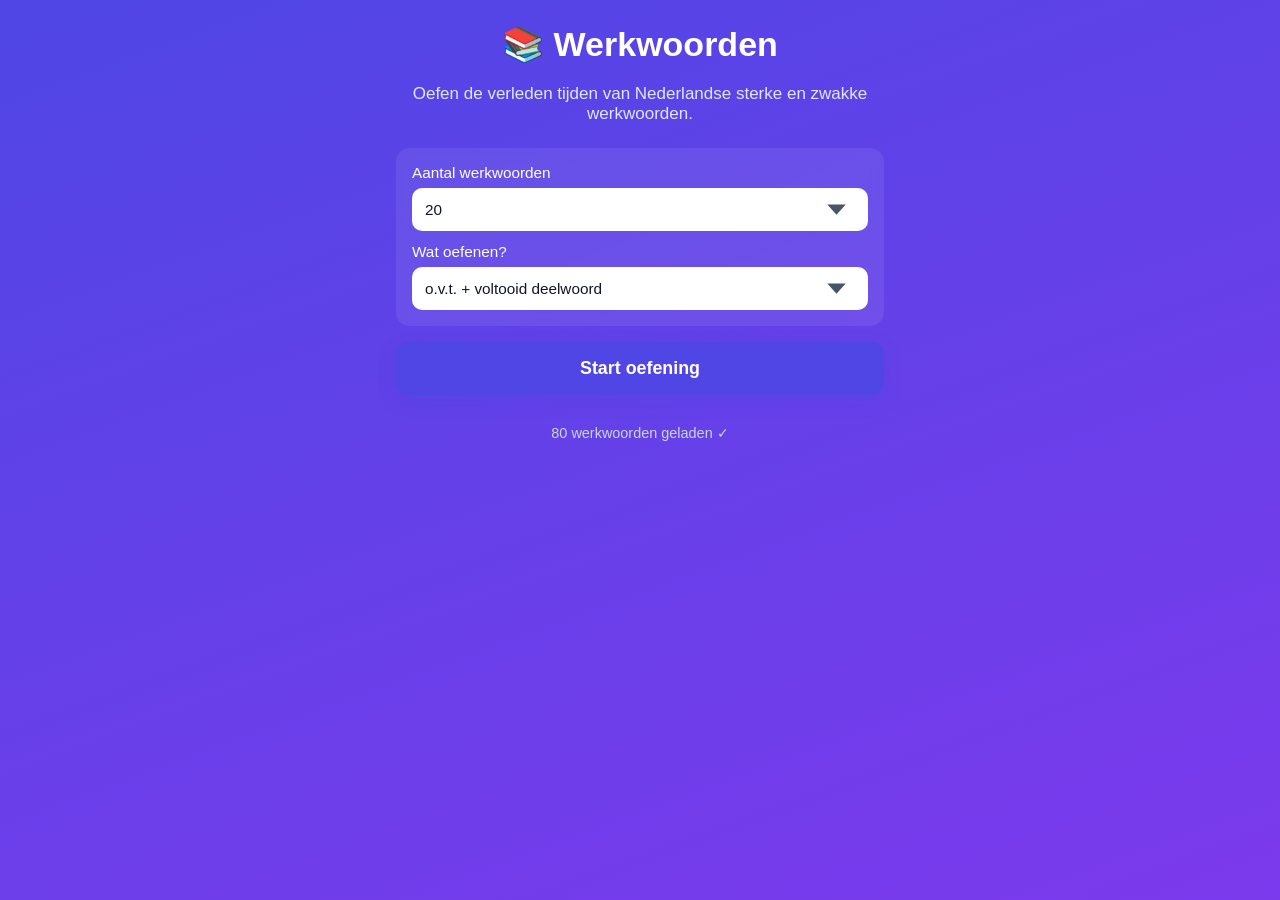
<file: index.html>
<!DOCTYPE html>
<html lang="nl">
<head>
  <meta charset="UTF-8" />
  <meta name="viewport" content="width=device-width, initial-scale=1, viewport-fit=cover, user-scalable=no" />
  <meta name="theme-color" content="#4f46e5" />
  <meta name="apple-mobile-web-app-capable" content="yes" />
  <meta name="apple-mobile-web-app-status-bar-style" content="black-translucent" />
  <meta name="apple-mobile-web-app-title" content="Werkwoorden" />
  <link rel="manifest" href="manifest.webmanifest" />
  <link rel="apple-touch-icon" href="icons/icon-192.png" />
  <link rel="icon" href="icons/icon-192.png" />
  <link rel="stylesheet" href="style.css" />
  <title>Werkwoorden oefenen</title>
</head>
<body>
  <main id="app">
    <!-- Start scherm -->
    <section id="screen-start" class="screen active">
      <h1>📚 Werkwoorden</h1>
      <p class="lead">Oefen de verleden tijden van Nederlandse sterke en zwakke werkwoorden.</p>
      <div class="options">
        <label>
          Aantal werkwoorden
          <select id="select-count">
            <option value="10">10</option>
            <option value="20" selected>20</option>
            <option value="30">30</option>
            <option value="all">Alles</option>
          </select>
        </label>
        <label>
          Wat oefenen?
          <select id="select-mode">
            <option value="both" selected>o.v.t. + voltooid deelwoord</option>
            <option value="ovt">Alleen o.v.t.</option>
            <option value="vd">Alleen voltooid deelwoord</option>
          </select>
        </label>
      </div>
      <button id="btn-start" class="primary big">Start oefening</button>
      <p class="muted" id="load-status">Werkwoorden laden…</p>
    </section>

    <!-- Quiz scherm -->
    <section id="screen-quiz" class="screen">
      <header class="quiz-header">
        <div class="progress"><div id="progress-bar"></div></div>
        <div class="meta">
          <span id="progress-text">1 / 20</span>
          <span id="score-text">✓ 0  ✗ 0</span>
        </div>
      </header>

      <div class="card">
        <div class="prompt-line">
          <span class="label">Infinitief</span>
          <span id="infinitief" class="infinitief">—</span>
          <span id="verb-type" class="badge">—</span>
        </div>
        <div class="prompt-line">
          <span class="label" id="ask-label">Geef de verleden tijd</span>
        </div>

        <form id="answer-form" autocomplete="off">
          <div class="field">
            <label for="input-ovt">O.v.t. (enkelvoud, ik-vorm)</label>
            <input id="input-ovt" type="text" inputmode="text" autocapitalize="none" autocorrect="off" spellcheck="false" placeholder="bv. liep" />
          </div>
          <div class="field">
            <label for="input-vd">Voltooid deelwoord</label>
            <input id="input-vd" type="text" inputmode="text" autocapitalize="none" autocorrect="off" spellcheck="false" placeholder="bv. gelopen" />
          </div>
          <button id="btn-check" type="submit" class="primary big">Controleer</button>
        </form>

        <div id="feedback" class="feedback" aria-live="polite"></div>
        <button id="btn-next" class="primary big hidden">Volgende ▸</button>
      </div>
    </section>

    <!-- Resultaat scherm -->
    <section id="screen-result" class="screen">
      <h1 id="result-emoji">🎉</h1>
      <h2 id="result-title">Goed gedaan!</h2>
      <div class="score-box">
        <div class="big-score" id="big-score">0%</div>
        <div class="score-detail" id="score-detail">0 van 0 juist</div>
        <div class="score-comment" id="score-comment"></div>
      </div>

      <h3 id="mistakes-title">Fouten</h3>
      <ul id="mistakes-list" class="mistakes"></ul>

      <div class="actions">
        <button id="btn-again" class="primary big">Opnieuw</button>
        <button id="btn-home" class="secondary">Naar start</button>
      </div>
    </section>
  </main>

  <script src="app.js"></script>
</body>
</html>
</file>
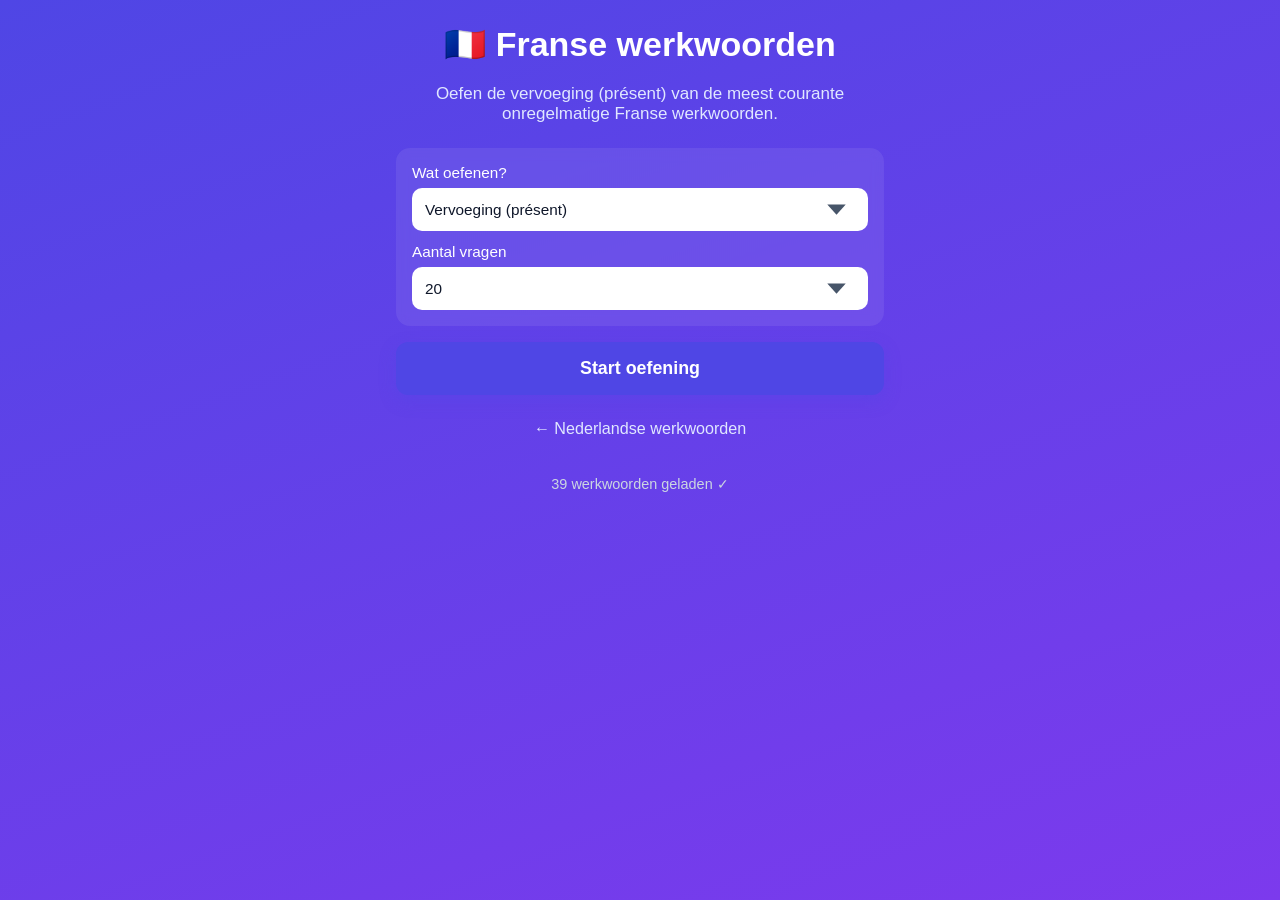
<file: frans.html>
<!DOCTYPE html>
<html lang="nl">
<head>
  <meta charset="UTF-8" />
  <meta name="viewport" content="width=device-width, initial-scale=1, viewport-fit=cover, user-scalable=no" />
  <meta name="theme-color" content="#4f46e5" />
  <meta name="apple-mobile-web-app-capable" content="yes" />
  <meta name="apple-mobile-web-app-status-bar-style" content="black-translucent" />
  <meta name="apple-mobile-web-app-title" content="Frans" />
  <link rel="manifest" href="manifest.webmanifest" />
  <link rel="apple-touch-icon" href="icons/icon-192.png" />
  <link rel="icon" href="icons/icon-192.png" />
  <link rel="stylesheet" href="style.css" />
  <title>Franse werkwoorden oefenen</title>
</head>
<body>
  <main id="app">
    <!-- Start scherm -->
    <section id="screen-start" class="screen active">
      <h1>🇫🇷 Franse werkwoorden</h1>
      <p class="lead">Oefen de vervoeging (présent) van de meest courante onregelmatige Franse werkwoorden.</p>
      <div class="options">
        <label>
          Wat oefenen?
          <select id="select-mode">
            <option value="conjugation" selected>Vervoeging (présent)</option>
            <option value="infinitive">Infinitief NL → FR</option>
          </select>
        </label>
        <label>
          Aantal vragen
          <select id="select-count">
            <option value="10">10</option>
            <option value="20" selected>20</option>
            <option value="30">30</option>
            <option value="all">Alles</option>
          </select>
        </label>
      </div>
      <button id="btn-start" class="primary big">Start oefening</button>
      <a href="index.html" class="link-secondary">← Nederlandse werkwoorden</a>
      <p class="muted" id="load-status">Werkwoorden laden…</p>
    </section>

    <!-- Quiz scherm -->
    <section id="screen-quiz" class="screen">
      <header class="quiz-header">
        <div class="progress"><div id="progress-bar"></div></div>
        <div class="meta">
          <span id="progress-text">1 / 20</span>
          <span id="score-text">✓ 0  ✗ 0</span>
        </div>
      </header>

      <div class="card">
        <div class="prompt-line">
          <span class="label">Nederlands</span>
          <span id="nl-verb" class="infinitief">—</span>
        </div>
        <div class="prompt-line" id="row-fr-infinitif">
          <span class="label">Frans (infinitief)</span>
          <span id="fr-infinitif" class="fr-inf">—</span>
        </div>
        <div class="prompt-line" id="row-person">
          <span class="label">Persoon</span>
          <span id="person-label" class="person">—</span>
        </div>

        <form id="answer-form" autocomplete="off">
          <div class="field">
            <label for="input-answer" id="answer-label">Geef de vervoeging</label>
            <input id="input-answer" type="text" inputmode="text" autocapitalize="none" autocorrect="off" spellcheck="false" placeholder="bv. veux" />
          </div>
          <button id="btn-check" type="submit" class="primary big">Controleer</button>
        </form>

        <div id="feedback" class="feedback" aria-live="polite"></div>
        <button id="btn-next" class="primary big hidden">Volgende ▸</button>
      </div>
    </section>

    <!-- Resultaat scherm -->
    <section id="screen-result" class="screen">
      <h1 id="result-emoji">🎉</h1>
      <h2 id="result-title">Goed gedaan!</h2>
      <div class="score-box">
        <div class="big-score" id="big-score">0%</div>
        <div class="score-detail" id="score-detail">0 van 0 juist</div>
        <div class="score-comment" id="score-comment"></div>
      </div>

      <h3 id="mistakes-title">Fouten</h3>
      <ul id="mistakes-list" class="mistakes"></ul>

      <div class="actions">
        <button id="btn-again" class="primary big">Opnieuw</button>
        <button id="btn-home" class="secondary">Naar start</button>
      </div>
    </section>
  </main>

  <script src="frans.js"></script>
</body>
</html>
</file>
<file: style.css>
:root {
  --bg: #0f172a;
  --bg-elev: #1e293b;
  --card: #ffffff;
  --text: #0f172a;
  --muted: #64748b;
  --primary: #4f46e5;
  --primary-dark: #4338ca;
  --secondary: #e2e8f0;
  --good: #16a34a;
  --good-bg: #dcfce7;
  --bad: #dc2626;
  --bad-bg: #fee2e2;
  --warn: #d97706;
  --warn-bg: #fef3c7;
  --radius: 14px;
  --shadow: 0 10px 30px rgba(0, 0, 0, 0.15);
}

* { box-sizing: border-box; }

html, body {
  margin: 0;
  padding: 0;
  height: 100%;
  background: linear-gradient(160deg, #4f46e5 0%, #7c3aed 100%);
  color: var(--text);
  font-family: -apple-system, BlinkMacSystemFont, "SF Pro Text", "Segoe UI", Roboto, Helvetica, Arial, sans-serif;
  font-size: 17px;
  -webkit-tap-highlight-color: transparent;
  overscroll-behavior-y: none;
}

body {
  min-height: 100dvh;
  padding: env(safe-area-inset-top) env(safe-area-inset-right) env(safe-area-inset-bottom) env(safe-area-inset-left);
}

main#app {
  max-width: 520px;
  margin: 0 auto;
  padding: 16px;
  min-height: 100dvh;
  display: flex;
  flex-direction: column;
  justify-content: flex-start;
}

.screen { display: none; flex-direction: column; gap: 16px; }
.screen.active { display: flex; }

h1 { font-size: 2rem; margin: 8px 0 4px; color: #fff; text-align: center; }
h2 { font-size: 1.3rem; margin: 4px 0; color: #fff; text-align: center; }
h3 { font-size: 1.05rem; margin: 12px 0 6px; color: #fff; }
p.lead { color: #e0e7ff; text-align: center; margin: 0 0 8px; }
p.muted { color: #cbd5e1; text-align: center; font-size: 0.85rem; }

/* Start scherm */
.options {
  display: flex;
  flex-direction: column;
  gap: 12px;
  background: rgba(255,255,255,0.08);
  padding: 16px;
  border-radius: var(--radius);
  backdrop-filter: blur(6px);
}
.options label {
  display: flex;
  flex-direction: column;
  gap: 6px;
  color: #fff;
  font-size: 0.9rem;
}
select {
  font: inherit;
  padding: 12px;
  border-radius: 10px;
  border: 1px solid rgba(255,255,255,0.2);
  background: #fff;
  color: var(--text);
  appearance: none;
  -webkit-appearance: none;
  background-image: url("data:image/svg+xml;utf8,<svg xmlns='http://www.w3.org/2000/svg' viewBox='0 0 20 20'><path fill='%23475569' d='M5.5 7.5l4.5 5 4.5-5z'/></svg>");
  background-repeat: no-repeat;
  background-position: right 10px center;
  padding-right: 34px;
}

/* Buttons */
button {
  font: inherit;
  border: 0;
  border-radius: 12px;
  padding: 14px 18px;
  cursor: pointer;
  transition: transform 0.05s ease, background 0.2s ease;
  touch-action: manipulation;
}
button:active { transform: scale(0.98); }
button.big { font-size: 1.05rem; font-weight: 600; padding: 16px 18px; }
button.primary {
  background: var(--primary);
  color: #fff;
  box-shadow: 0 6px 16px rgba(79, 70, 229, 0.35);
}
button.primary:hover { background: var(--primary-dark); }
button.secondary {
  background: var(--secondary);
  color: var(--text);
}
button:disabled { opacity: 0.55; cursor: not-allowed; }
.hidden { display: none !important; }

/* Quiz */
.quiz-header {
  display: flex;
  flex-direction: column;
  gap: 8px;
  color: #fff;
}
.progress {
  height: 8px;
  background: rgba(255,255,255,0.2);
  border-radius: 999px;
  overflow: hidden;
}
#progress-bar {
  height: 100%;
  width: 0%;
  background: #fff;
  border-radius: 999px;
  transition: width 0.3s ease;
}
.meta {
  display: flex;
  justify-content: space-between;
  font-size: 0.9rem;
  font-variant-numeric: tabular-nums;
}

.card {
  background: var(--card);
  border-radius: var(--radius);
  padding: 20px;
  box-shadow: var(--shadow);
  display: flex;
  flex-direction: column;
  gap: 14px;
}
.prompt-line {
  display: flex;
  align-items: center;
  gap: 10px;
  flex-wrap: wrap;
}
.label {
  font-size: 0.75rem;
  text-transform: uppercase;
  letter-spacing: 0.05em;
  color: var(--muted);
  font-weight: 600;
}
.infinitief {
  font-size: 2rem;
  font-weight: 700;
  color: var(--primary);
  letter-spacing: -0.01em;
}
.badge {
  font-size: 0.7rem;
  padding: 3px 8px;
  border-radius: 999px;
  background: var(--secondary);
  color: var(--muted);
  text-transform: uppercase;
  font-weight: 700;
  letter-spacing: 0.05em;
}

.field { display: flex; flex-direction: column; gap: 6px; }
.field label { font-size: 0.8rem; color: var(--muted); font-weight: 600; }
input[type="text"] {
  font: inherit;
  font-size: 1.1rem;
  padding: 14px;
  border-radius: 10px;
  border: 2px solid #e2e8f0;
  background: #f8fafc;
  color: var(--text);
  transition: border-color 0.15s ease, background 0.15s ease;
  width: 100%;
}
input[type="text"]:focus {
  outline: none;
  border-color: var(--primary);
  background: #fff;
}
input.ok    { border-color: var(--good); background: var(--good-bg); }
input.wrong { border-color: var(--bad); background: var(--bad-bg); }
input.warn  { border-color: var(--warn); background: var(--warn-bg); }
input:disabled { opacity: 0.85; }

form { display: flex; flex-direction: column; gap: 12px; margin: 0; }

.feedback {
  font-size: 0.95rem;
  padding: 12px 14px;
  border-radius: 10px;
  line-height: 1.4;
  display: none;
}
.feedback.show { display: block; }
.feedback.good { background: var(--good-bg); color: var(--good); }
.feedback.bad  { background: var(--bad-bg);  color: var(--bad); }
.feedback.warn { background: var(--warn-bg); color: var(--warn); }
.feedback strong { color: inherit; }

/* Resultaat */
.score-box {
  background: rgba(255,255,255,0.95);
  border-radius: var(--radius);
  padding: 20px;
  text-align: center;
  box-shadow: var(--shadow);
}
.big-score {
  font-size: 3.5rem;
  font-weight: 800;
  color: var(--primary);
  line-height: 1;
  margin-bottom: 6px;
  font-variant-numeric: tabular-nums;
}
.score-detail { color: var(--muted); font-size: 0.95rem; }
.score-comment { margin-top: 10px; font-weight: 600; color: var(--text); }

.mistakes {
  list-style: none;
  padding: 0;
  margin: 0;
  display: flex;
  flex-direction: column;
  gap: 8px;
}
.mistakes li {
  background: #fff;
  border-radius: 10px;
  padding: 12px 14px;
  box-shadow: 0 2px 6px rgba(0,0,0,0.08);
}
.mistakes .m-inf { font-weight: 700; color: var(--primary); }
.mistakes .m-row {
  display: flex;
  justify-content: space-between;
  gap: 10px;
  font-size: 0.9rem;
  margin-top: 4px;
  color: var(--muted);
}
.mistakes .m-row .wrong-a { color: var(--bad); text-decoration: line-through; }
.mistakes .m-row .right-a { color: var(--good); font-weight: 600; }
.mistakes .m-empty {
  text-align: center;
  color: #fff;
  padding: 14px;
  background: rgba(255,255,255,0.1);
  border-radius: 10px;
}

.actions {
  display: flex;
  flex-direction: column;
  gap: 10px;
  margin-top: 8px;
  padding-bottom: 16px;
}

@media (min-width: 480px) {
  .actions { flex-direction: row; }
  .actions button { flex: 1; }
}

/* Franse pagina: extra elementen */
.fr-inf {
  font-size: 1.4rem;
  font-weight: 700;
  color: var(--primary);
  font-style: italic;
}
.person {
  font-size: 1.05rem;
  font-weight: 600;
  color: var(--text);
}
.link-secondary {
  display: inline-block;
  text-align: center;
  color: #e0e7ff;
  text-decoration: none;
  padding: 8px;
  font-size: 0.95rem;
}
.link-secondary:hover { color: #fff; text-decoration: underline; }
.link-secondary.on-card {
  color: var(--primary);
  font-weight: 600;
  margin-top: 6px;
}

/* Vervoegingstabel (feedback + fouten) */
.conj-wrap {
  margin-top: 10px;
}
.conj-title {
  font-size: 0.8rem;
  color: var(--muted);
  margin-bottom: 6px;
  font-weight: 600;
}
.conj-table {
  width: 100%;
  border-collapse: collapse;
  font-size: 0.9rem;
  background: rgba(255,255,255,0.6);
  border-radius: 8px;
  overflow: hidden;
}
.conj-table td {
  padding: 6px 10px;
  border-bottom: 1px solid rgba(0,0,0,0.06);
  color: var(--text);
}
.conj-table tr:last-child td { border-bottom: 0; }
.conj-table td.pron {
  color: var(--muted);
  font-weight: 600;
  width: 40%;
}
.conj-table td.form {
  font-weight: 600;
  text-align: right;
}
.conj-table tr.hi td {
  background: var(--good-bg);
  color: var(--good);
}
.feedback.bad .conj-table tr.hi td {
  background: var(--bad-bg);
  color: var(--bad);
}
</file>
